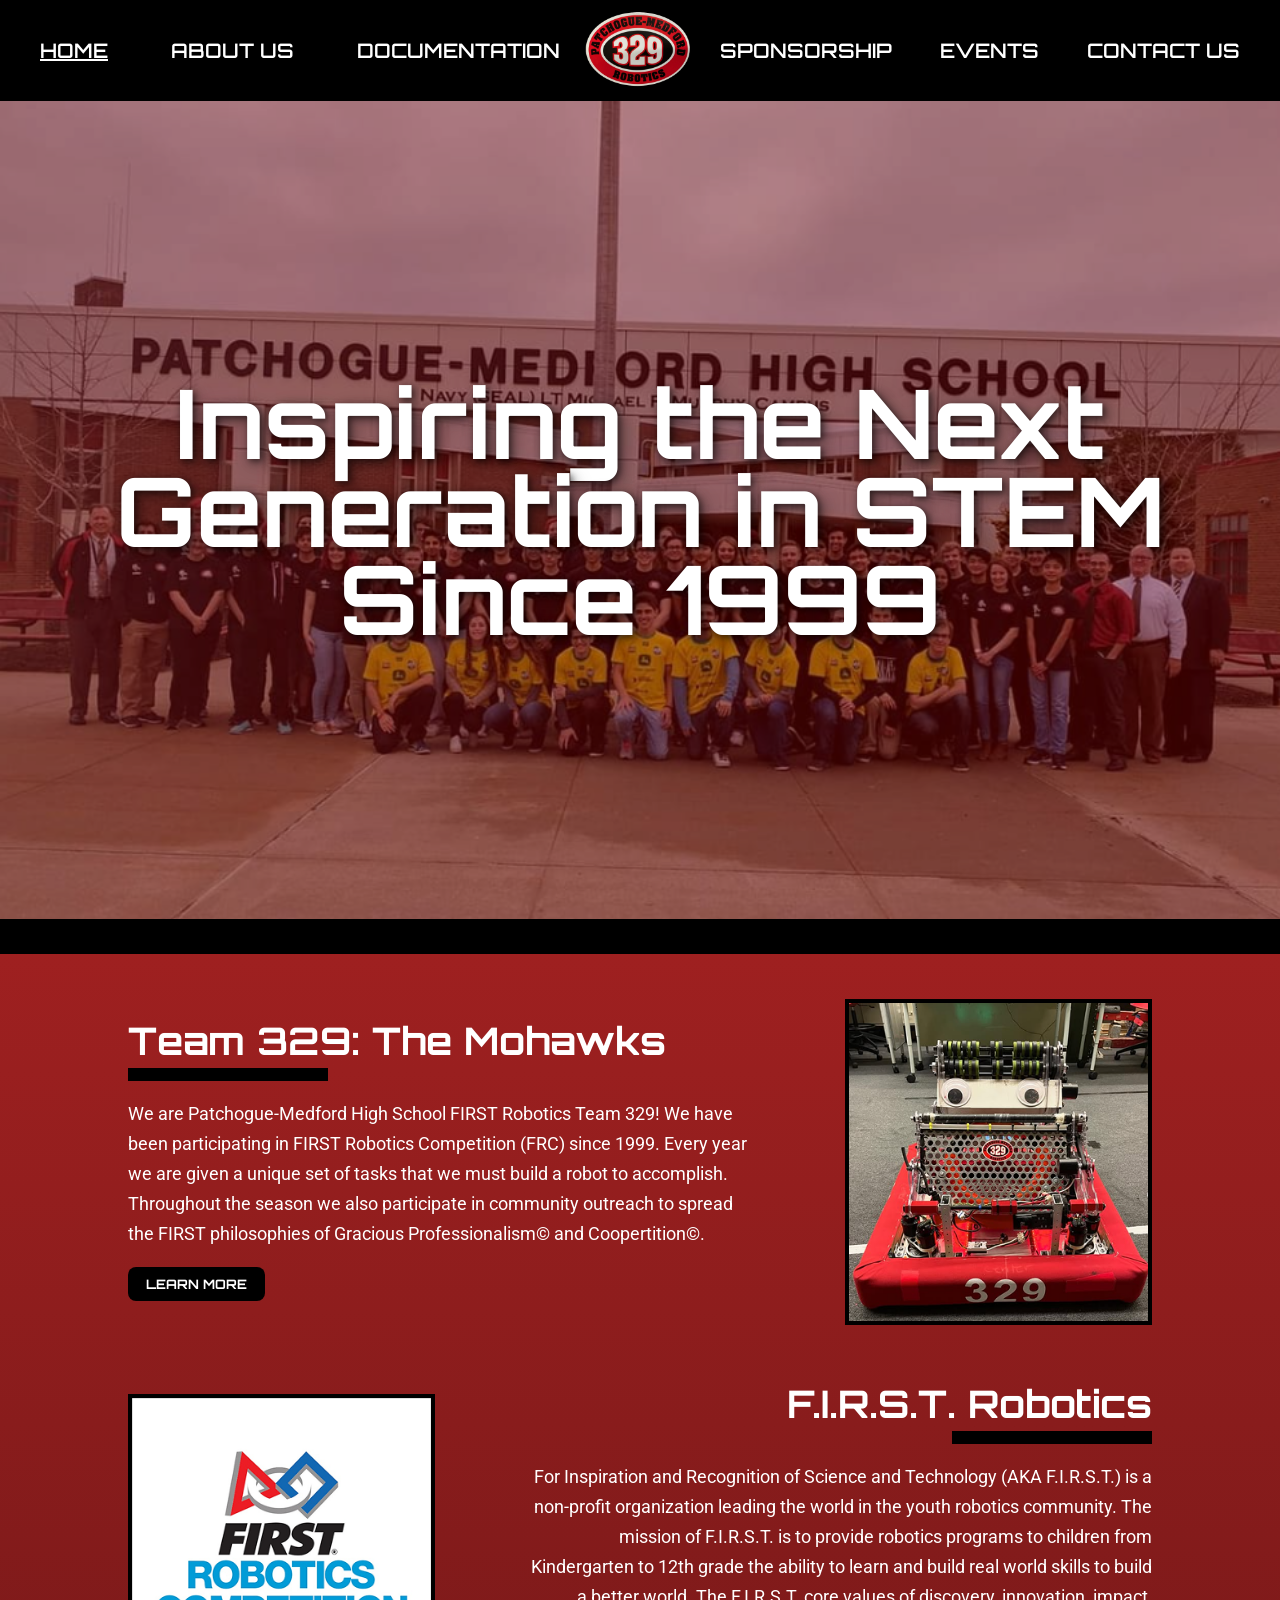
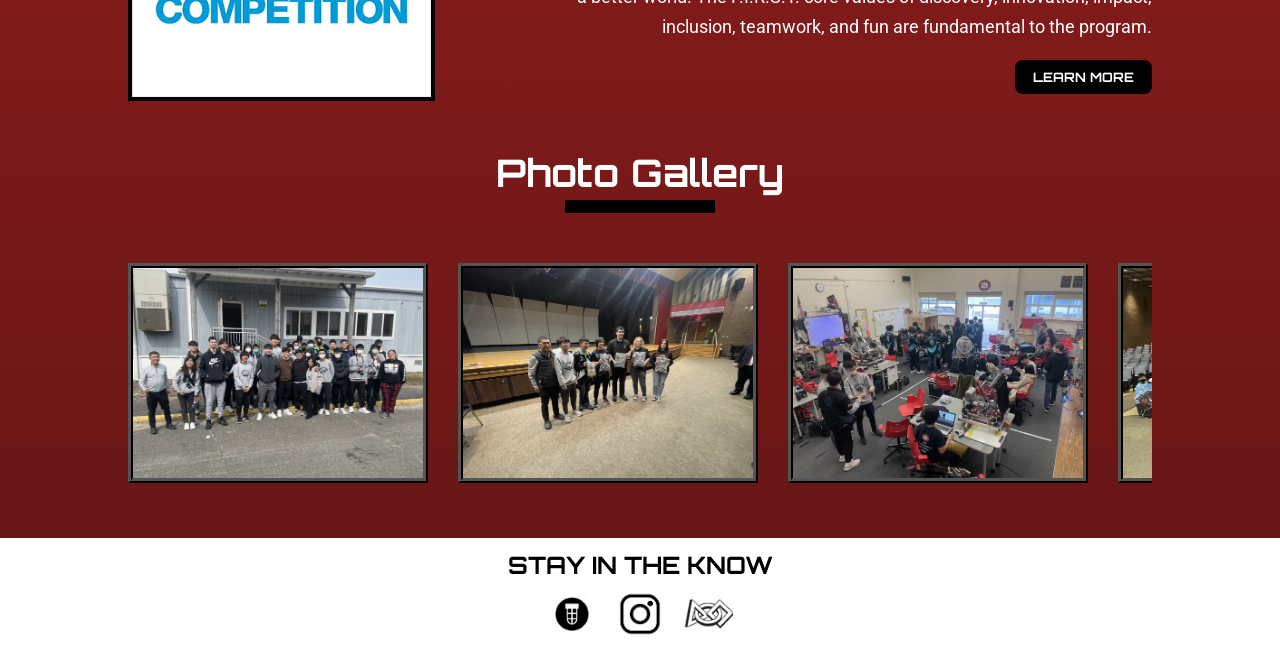
<file: index.html>
<!doctype html>
<html>
	<head>
		<meta charset="utf-8">
		<meta name="viewport" content="width=device-width, initial-scale=1.0">
		<title>Team 329: The Mohawks</title>
		<link rel="preconnect" href="https://fonts.googleapis.com">
		<link rel="preconnect" href="https://fonts.gstatic.com" crossorigin>
		<link href="https://fonts.googleapis.com/css2?family=Orbitron:wght@400..900&display=swap" rel="stylesheet">
		<link rel="preconnect" href="https://fonts.googleapis.com">
		<link rel="preconnect" href="https://fonts.gstatic.com" crossorigin>
		<link href="https://fonts.googleapis.com/css2?family=Roboto:ital,wght@0,100..900;1,100..900&display=swap" rel="stylesheet">
		<link href="styles.css" rel="stylesheet" type="text/css">
	</head>
	<body>
		<div class="page-container">
			<header>
				<nav class="primary-nav">
					<ul class = "left-nav">
						<li><a href="index.html" class="active">Home</a></li>
						<li><a href="about.html">About Us</a></li>
						<li><a href="docs.html">Documentation</a></li>
					</ul>
					<div class="nav-image"> <a href="index.html"><img src="images/Robotics Logo (1).png" width="128" height="96" alt="Team 329: The Mohawks Logo"/></a>
					</div>
						<ul class = "right-nav">
						<li><a href="sponsors.html">Sponsorship</a></li>
						<li><a href="events.html">Events</a></li>
						<li><a href="contact.html">Contact Us</a></li>
					</ul>
				</nav>
				<section class="header-photo">
					<img src="images/Home Page Header.png" alt="Team 329 posing for a photo in front of Patchogue-Medford High School"/>
					<div class="header-overlay"></div>
					<div class="header-text">
						<p>Inspiring the Next<br>Generation in STEM<br>Since 1999</p>
					</div>
				</section>
			</header>
			<main>
				<div class="container">
					<section class="mohawks">
						<div class="text">
							<h2>Team 329: The Mohawks</h2>
							<p>We are Patchogue-Medford High School FIRST Robotics Team 329! We have been participating in FIRST Robotics Competition (FRC) since 1999. Every year we are given a unique set of tasks that we must build a robot to accomplish. Throughout the season we also participate in community outreach to spread the FIRST philosophies of Gracious Professionalism© and Coopertition©.</p>
							<a href = "about.html" class = "button">Learn More</a>
						</div>
						<img src="images/Googly Eye Robot.png" width="370" height="370" alt="Team 329's Googly Eyed Robot"/>
					</section>
					<section class="first">
						<div class="text">
							<h2>F.I.R.S.T. Robotics</h2>
							<p>For Inspiration and Recognition of Science and Technology (AKA F.I.R.S.T.) is a non-profit organization leading the world in the youth robotics community. The mission of F.I.R.S.T. is to provide robotics programs to children from Kindergarten to 12th grade the ability to learn and build real world skills to build a better world. The F.I.R.S.T. core values of discovery, innovation, impact, inclusion, teamwork, and fun are fundamental to the program.</p>
							<a href="https://www.firstinspires.org/" target="_blank" rel="noopener noreferrer" class = "button">Learn More</a>
						</div>
						<img src="images/FRC Logo.png" width="370" height="370" alt="FIRST Robotics Competition Logo"/>
					</section>
					<h2 id = "photogal">Photo Gallery</h2>
					<section class="photo-gallery">
						<div class="carousel">
							<div class="carousel-track">
								<div class="slide"><img src="images/thumbnail_IMG_2231.jpg" alt="Team 329 students with team Formosan Sika"/></div>
								<div class="slide"><img src="images/thumbnail_IMG_2093.jpg" alt="Team 329 officers meet with visiting team officers and mentors"/></div>
								<div class="slide"><img src="images/thumbnail_IMG_2289.jpg" alt="Team 329 students working alongside visiting teams in the lab"/></div>
								<div class="slide"><img src="images/thumbnail_IMG_8526.jpg" alt="Team 329 students with team Formosan Sika and This is how we Play"/></div>
								<div class="slide"><img src="images/IMG_3233.jpg" alt="Meeting with the Team 329 President and Taiwan Team President"/></div>
								<div class="slide"><img src="images/IMG_3239.jpg" alt="Team 329 students posing with the visiting Taiwan team"/></div>
								<div class="slide"><img src="images/IMG_3281.jpg" alt="Students working in the lab"/></div>
								<div class="slide"><img src="images/IMG_3289.jpg" alt="Team 329 students with students from the visiting Taiwan team"/></div>
								<div class="slide"><img src="images/PXL_20230322_173735216.jpg" alt="Team 329 driver and assistant during a match"/></div>
								<div class="slide"><img src="images/PXL_20230322_183219751.jpg" alt="Team 329 human player during a match"/></div>
								<div class="slide"><img src="images/PXL_20241023_195126086_exported_67_1729713166150 (2).jpg" alt="Team 329 students working on the bot"/></div>
								<div class="slide"><img src="images/PXL_20230324_150335368.jpg" alt="Team 329 posing with their bot in the pit"/></div>
								<div class="slide"><img src="images/PXL_20230322_133946643.MP.jpg" alt="Team 329 waiting for their next match"/></div>
								<div class="slide"><img src="images/PXL_20230322_183147772.jpg" alt="Team 329 setting up their bot on the playing field"/></div>
								<div class="slide"><img src="images/Screenshot 2026-03-22 124622.png" alt="Team 329 Group Picture at SBPLI Regional"/></div>
								<div class="slide"><img src="images/Screenshot 2026-03-22 124645.png" alt="Team 329 with Team RoboGym"/></div>
								<div class="slide"><img src="images/Screenshot 2026-03-22 124754.png" alt="Team 329 placing second at the SBPLI 2 regional event with the Kingsmen"/></div>
								<div class="slide"><img src="images/thumbnail_IMG_2231.jpg" alt="Team 329 students with team Formosan Sika"/></div>
								<div class="slide"><img src="images/thumbnail_IMG_2093.jpg" alt="Team 329 officers meet with visiting team officers and mentors"/></div>
								<div class="slide"><img src="images/thumbnail_IMG_2289.jpg" alt="Team 329 students working alongside visiting teams in the lab"/></div>
								<div class="slide"><img src="images/thumbnail_IMG_8526.jpg" alt="Team 329 students with team Formosan Sika and This is how we Play"/></div>
								<div class="slide"><img src="images/IMG_3233.jpg" alt="Meeting with the Team 329 President and Taiwan Team President"/></div>
								<div class="slide"><img src="images/IMG_3239.jpg" alt="Team 329 students posing with the visiting Taiwan team"/></div>
								<div class="slide"><img src="images/IMG_3281.jpg" alt="Students working in the lab"/></div>
								<div class="slide"><img src="images/IMG_3289.jpg" alt="Team 329 students with students from the visiting Taiwan team"/></div>
								<div class="slide"><img src="images/PXL_20230322_173735216.jpg" alt="Team 329 driver and assistant during a match"/></div>
								<div class="slide"><img src="images/PXL_20230322_183219751.jpg" alt="Team 329 human player during a match"/></div>
								<div class="slide"><img src="images/PXL_20241023_195126086_exported_67_1729713166150 (2).jpg" alt="Team 329 students working on the bot"/></div>
								<div class="slide"><img src="images/PXL_20230324_150335368.jpg" alt="Team 329 posing with their bot in the pit"/></div>
								<div class="slide"><img src="images/PXL_20230322_133946643.MP.jpg" alt="Team 329 waiting for their next match"/></div>
								<div class="slide"><img src="images/PXL_20230322_183147772.jpg" alt="Team 329 setting up their bot on the playing field"/></div>
								<div class="slide"><img src="images/Screenshot 2026-03-22 124622.png" alt="Team 329 Group Picture at SBPLI Regional"/></div>
								<div class="slide"><img src="images/Screenshot 2026-03-22 124645.png" alt="Team 329 with Team RoboGym"/></div>
								<div class="slide"><img src="images/Screenshot 2026-03-22 124754.png" alt="Team 329 placing second at the SBPLI 2 regional event with the Kingsmen"/></div>
							</div>
						</div>
					</section>
				</div>
			</main>
			<footer>
				<h3>Stay in the Know</h3>
				<div class="socials">
					<a href="https://www.thebluealliance.com/team/329" target="_blank" rel="noopener noreferrer"><img src="images/Blue Alliance Logo.png" width="62" height="62" alt="Blue Alliance"/></a>
					<a href="https://www.instagram.com/frcteam329/" target="_blank" rel="noopener noreferrer"><img src="images/Instagram Logo.png" width="50" height="50" alt="Instagram"/></a>
					<a href="https://www.firstinspires.org/" target="_blank" rel="noopener noreferrer"><img src="images/FIRST Logo.png" width="60" height="60" alt="FIRST"/></a>
				</div>
			</footer>
		</div>
	</body>
</html>
</file>
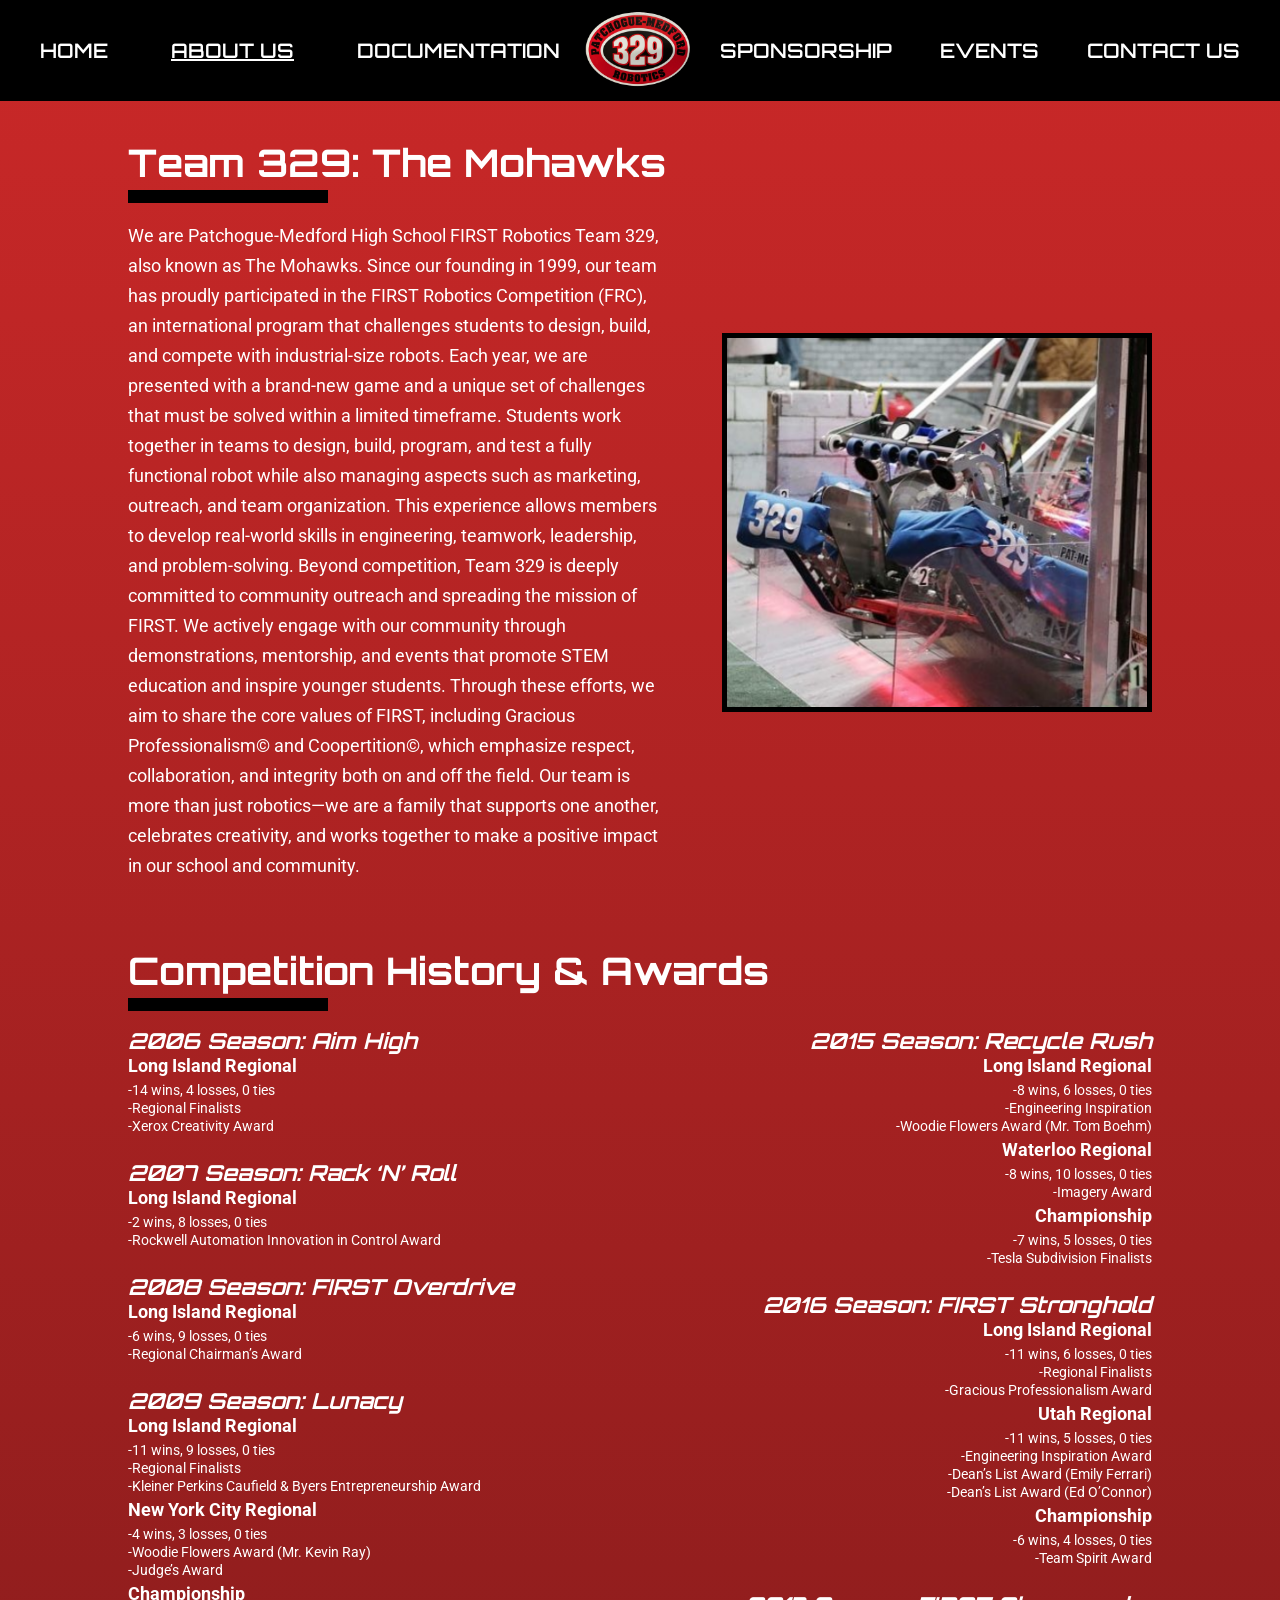
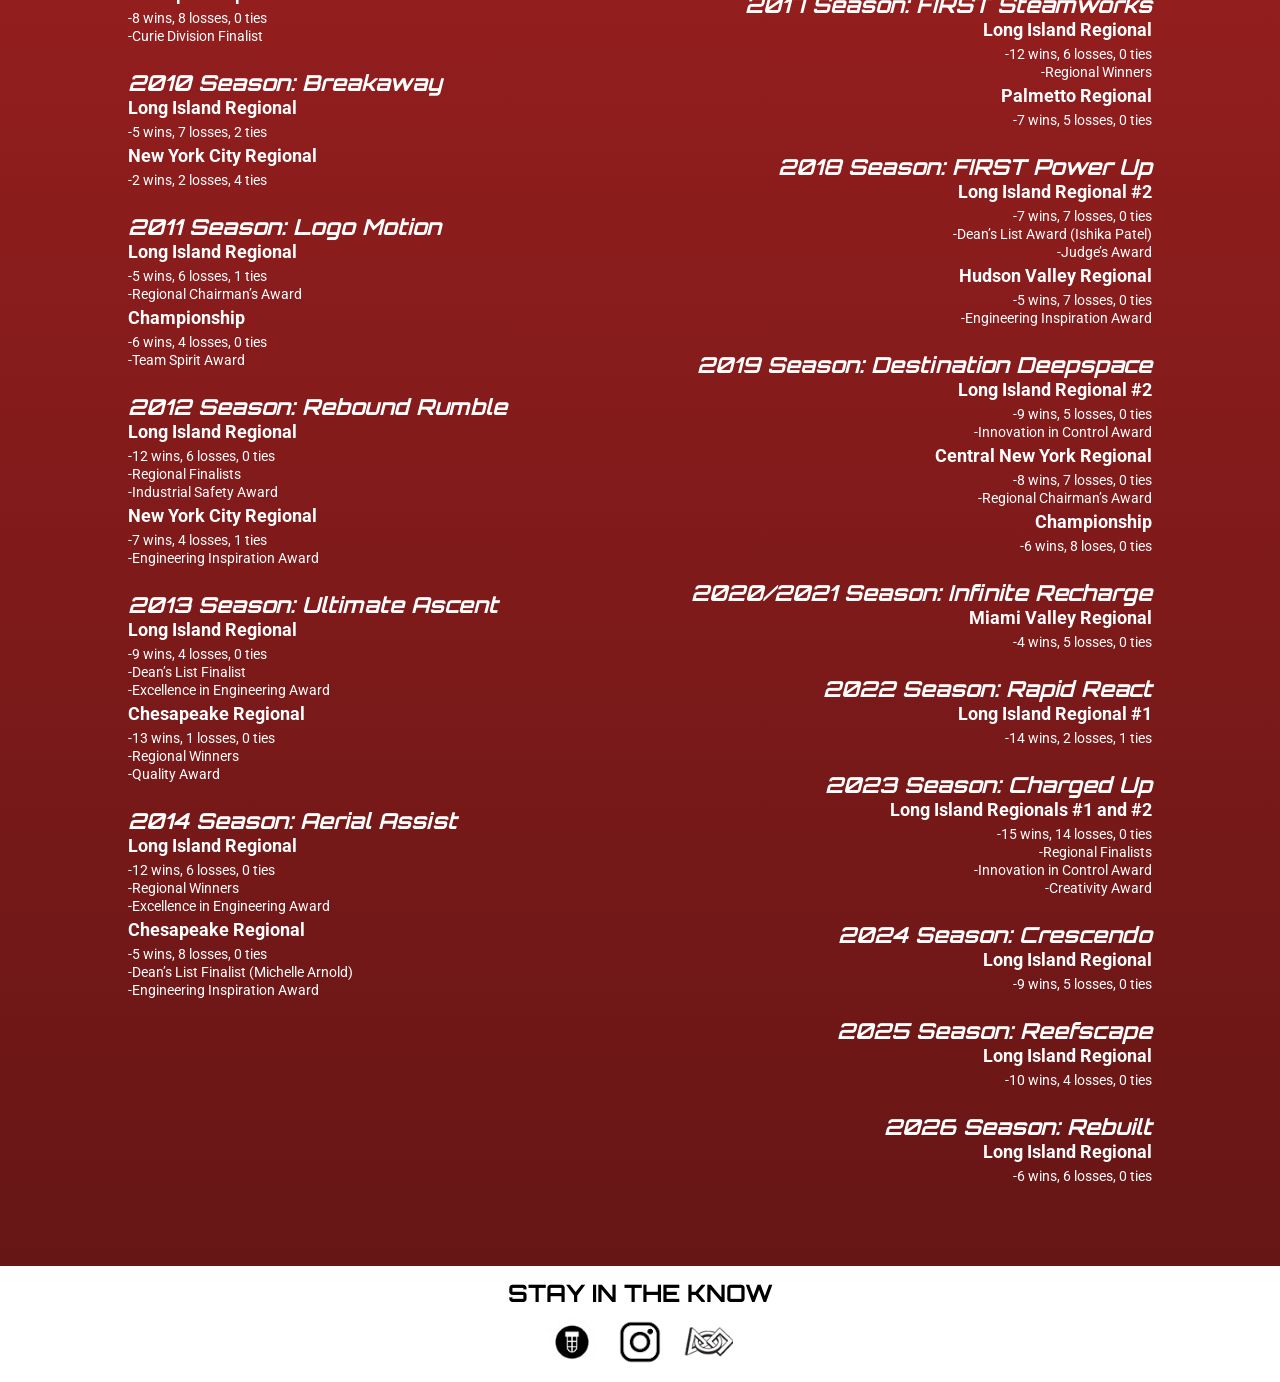
<file: about.html>
<!doctype html>
<html>
	<head>
		<meta charset="utf-8">
		<meta name="viewport" content="width=device-width, initial-scale=1.0">
		<title>About Team 329</title>
		<link rel="preconnect" href="https://fonts.googleapis.com">
		<link rel="preconnect" href="https://fonts.gstatic.com" crossorigin>
		<link href="https://fonts.googleapis.com/css2?family=Orbitron:wght@400..900&display=swap" rel="stylesheet">
		<link rel="preconnect" href="https://fonts.googleapis.com">
		<link rel="preconnect" href="https://fonts.gstatic.com" crossorigin>
		<link href="https://fonts.googleapis.com/css2?family=Roboto:ital,wght@0,100..900;1,100..900&display=swap" rel="stylesheet">
		<link href="styles.css" rel="stylesheet" type="text/css">
	</head>
	<body>
		<div class="page-container">
		<header>
			<nav class="primary-nav">
				<ul class = "left-nav">
					<li><a href="index.html">Home</a></li>
					<li><a href="about.html" class="active">About Us</a></li>
					<li><a href="docs.html">Documentation</a></li>
				</ul>
				<div class="nav-image"> <a href="index.html">	<img src="images/Robotics Logo (1).png" 			width="128" height="96" alt="Team 329: 		The Mohawks Logo"/></a>
				</div>
				<ul class = "right-nav">
					<li><a href="sponsors.html">Sponsorship</a></li>
					<li><a href="events.html">Events</a></li>
					<li><a href="contact.html">Contact Us</a></li>
				</ul>
			</nav>
		</header>
		<main>
			<div class="container">
				<section class="mohawks">
				<div class="text">
					<h2>Team 329: The Mohawks</h2>
					<p>We are Patchogue-Medford High School FIRST Robotics Team 329, also known as The Mohawks. Since our founding in 1999, our team has proudly participated in the FIRST Robotics Competition (FRC), an international program that challenges students to design, build, and compete with industrial-size robots. Each year, we are presented with a brand-new game and a unique set of challenges that must be solved within a limited timeframe. Students work together in teams to design, build, program, and test a fully functional robot while also managing aspects such as marketing, outreach, and team organization. This experience allows members to develop real-world skills in engineering, teamwork, leadership, and problem-solving. Beyond competition, Team 329 is deeply committed to community outreach and spreading the mission of FIRST. We actively engage with our community through demonstrations, mentorship, and events that promote STEM education and inspire younger students. Through these efforts, we aim to share the core values of FIRST, including Gracious Professionalism© and Coopertition©, which emphasize respect, collaboration, and integrity both on and off the field. Our team is more than just robotics—we are a family that supports one another, celebrates creativity, and works together to make a positive impact in our school and community.</p>
				</div>
				<img id = "crushedbot" src="images/Screenshot 2026-03-23 144749.png" alt="Team 329 robot in action during competition"/> 
				</section>
				<h2>Competition History &amp; Awards</h2>
				<section class="awards">
					<div class="columns">
						<div class="column left-column">
							<div class="season">
								<h3>2006 Season: Aim High</h3>
								<p class="event-name">Long Island Regional</p>
								<p>-14 wins, 4 losses, 0 ties<br>
								-Regional Finalists<br>
								-Xerox Creativity Award</p>
							</div>
							<div class="season">
								<h3>2007 Season: Rack ‘N’ Roll</h3>
								<p class="event-name">Long Island Regional</p>
								<p>-2 wins, 8 losses, 0 ties<br>
								-Rockwell Automation Innovation in Control Award</p>
							</div>
							<div class="season">
								<h3>2008 Season: FIRST Overdrive</h3>
								<p class="event-name">Long Island Regional</p>
								<p>-6 wins, 9 losses, 0 ties<br>
								-Regional Chairman’s Award</p>
							</div>
							<div class="season">
								<h3>2009 Season: Lunacy</h3>
								<p class="event-name">Long Island Regional</p>
								<p>-11 wins, 9 losses, 0 ties<br>
								-Regional Finalists<br>
								-Kleiner Perkins Caufield &amp; Byers Entrepreneurship Award</p>
								<p class="event-name">New York City Regional</p>
								<p>-4 wins, 3 losses, 0 ties<br>
								-Woodie Flowers Award (Mr. Kevin Ray)<br>
								-Judge’s Award</p>
								<p class="event-name">Championship</p>
								<p>-8 wins, 8 losses, 0 ties<br>
								-Curie Division Finalist</p>
							</div>
							<div class="season">
								<h3>2010 Season: Breakaway</h3>
								<p class="event-name">Long Island Regional</p>
								<p>-5 wins, 7 losses, 2 ties</p>
								<p class="event-name">New York City Regional</p>
								<p>-2 wins, 2 losses, 4 ties</p>
							</div>
							<div class="season">
								<h3>2011 Season: Logo Motion</h3>
								<p class="event-name">Long Island Regional</p>
								<p>-5 wins, 6 losses, 1 ties<br>
								-Regional Chairman’s Award</p>
								<p class="event-name">Championship</p>
								<p>-6 wins, 4 losses, 0 ties<br>
								-Team Spirit Award</p>
							</div>
							<div class="season">
								<h3>2012 Season: Rebound Rumble</h3>
								<p class="event-name">Long Island Regional</p>
								<p>-12 wins, 6 losses, 0 ties<br>
								-Regional Finalists<br>
								-Industrial Safety Award</p>
								<p class="event-name">New York City Regional</p>
								<p>-7 wins, 4 losses, 1 ties<br>
								-Engineering Inspiration Award</p>
							</div>
							<div class="season">
								<h3>2013 Season: Ultimate Ascent</h3>
								<p class="event-name">Long Island Regional</p>
								<p>-9 wins, 4 losses, 0 ties<br>
								-Dean’s List Finalist<br>
								-Excellence in Engineering Award</p>
								<p class="event-name">Chesapeake Regional</p>
								<p>-13 wins, 1 losses, 0 ties<br>
								-Regional Winners<br>
								-Quality Award</p>
							</div>
							<div class="season">
								<h3>2014 Season: Aerial Assist</h3>
								<p class="event-name">Long Island Regional</p>
								<p>-12 wins, 6 losses, 0 ties<br>
								-Regional Winners<br>
								-Excellence in Engineering Award</p>

								<p class="event-name">Chesapeake Regional</p>
								<p>-5 wins, 8 losses, 0 ties<br>
								-Dean’s List Finalist (Michelle Arnold)<br>
								-Engineering Inspiration Award</p>
							</div>
						</div>
						<div class="column right-column">
							<div class="season">
								<h3>2015 Season: Recycle Rush</h3>
								<p class="event-name">Long Island Regional</p>
								<p>-8 wins, 6 losses, 0 ties<br>
								-Engineering Inspiration<br>
								-Woodie Flowers Award (Mr. Tom Boehm)</p>
								<p class="event-name">Waterloo Regional</p>
								<p>-8 wins, 10 losses, 0 ties<br>
								-Imagery Award</p>
								<p class="event-name">Championship</p>
								<p>-7 wins, 5 losses, 0 ties<br>
								-Tesla Subdivision Finalists</p>
							</div>
							<div class="season">
								<h3>2016 Season: FIRST Stronghold</h3>
								<p class="event-name">Long Island Regional</p>
								<p>-11 wins, 6 losses, 0 ties<br>
								-Regional Finalists<br>
								-Gracious Professionalism Award</p>
								<p class="event-name">Utah Regional</p>
								<p>-11 wins, 5 losses, 0 ties<br>
								-Engineering Inspiration Award<br>
								-Dean’s List Award (Emily Ferrari)<br>
								-Dean’s List Award (Ed O’Connor)</p>
								<p class="event-name">Championship</p>
								<p>-6 wins, 4 losses, 0 ties<br>
								-Team Spirit Award</p>
							</div>
							<div class="season">
							<h3>2017 Season: FIRST Steamworks</h3>
								<p class="event-name">Long Island Regional</p>
								<p>-12 wins, 6 losses, 0 ties<br>
								-Regional Winners</p>
								<p class="event-name">Palmetto Regional</p>
								<p>-7 wins, 5 losses, 0 ties</p>
							</div>
							<div class="season">
								<h3>2018 Season: FIRST Power Up</h3>
								<p class="event-name">Long Island Regional #2</p>
								<p>-7 wins, 7 losses, 0 ties<br>
								-Dean’s List Award (Ishika Patel)<br>
								-Judge’s Award</p>
								<p class="event-name">Hudson Valley Regional</p>
								<p>-5 wins, 7 losses, 0 ties<br>
								-Engineering Inspiration Award</p>
							</div>
							<div class="season">
								<h3>2019 Season: Destination Deepspace</h3>
								<p class="event-name">Long Island Regional #2</p>
								<p>-9 wins, 5 losses, 0 ties<br>
								-Innovation in Control Award</p>
								<p class="event-name">Central New York Regional</p>
								<p>-8 wins, 7 losses, 0 ties<br>
								-Regional Chairman’s Award</p>
								<p class = "event-name">Championship</p>
								<p>-6 wins, 8 loses, 0 ties</p>
							</div>
							<div class="season">
								<h3>2020/2021 Season: Infinite Recharge</h3>
								<p class="event-name">Miami Valley Regional</p>
								<p>-4 wins, 5 losses, 0 ties</p>
							</div>
							<div class="season">
								<h3>2022 Season: Rapid React</h3>
								<p class="event-name">Long Island Regional #1</p>
								<p>-14 wins, 2 losses, 1 ties</p>
							</div>
							<div class="season">
								<h3>2023 Season: Charged Up</h3>
								<p class="event-name">Long Island Regionals #1 and #2</p>
								<p>-15 wins, 14 losses, 0 ties<br>
								-Regional Finalists<br>
								-Innovation in Control Award<br>
								-Creativity Award</p>
							</div>
							<div class="season">
								<h3>2024 Season: Crescendo</h3>
								<p class="event-name">Long Island Regional</p>
								<p>-9 wins, 5 losses, 0 ties</p>
							</div>
							<div class="season">
								<h3>2025 Season: Reefscape</h3>
								<p class="event-name">Long Island Regional</p>
								<p>-10 wins, 4 losses, 0 ties</p>
							</div>
							<div class="season">
								<h3>2026 Season: Rebuilt</h3>
								<p class="event-name">Long Island Regional</p>
								<p>-6 wins, 6 losses, 0 ties</p>
							</div>
						</div>								
					</div>
				</section>
			</div>
		</main>
		<footer>
			<h3>Stay in the Know</h3>
			<div class="socials">
				<a href="https://www.thebluealliance.com/team/329" target="_blank" rel="noopener noreferrer"><img src="images/Blue Alliance Logo.png" width="62" height="62" alt="Blue Alliance"/></a>
				<a href="https://www.instagram.com/frcteam329/" target="_blank" rel="noopener noreferrer"><img src="images/Instagram Logo.png" width="50" height="50" alt="Instagram"/></a>
				<a href="https://www.firstinspires.org/" target="_blank" rel="noopener noreferrer"><img src="images/FIRST Logo.png" width="60" height="60" alt="FIRST"/></a>
			</div>
		</footer>
		</div>
	</body>
</html>
</file>
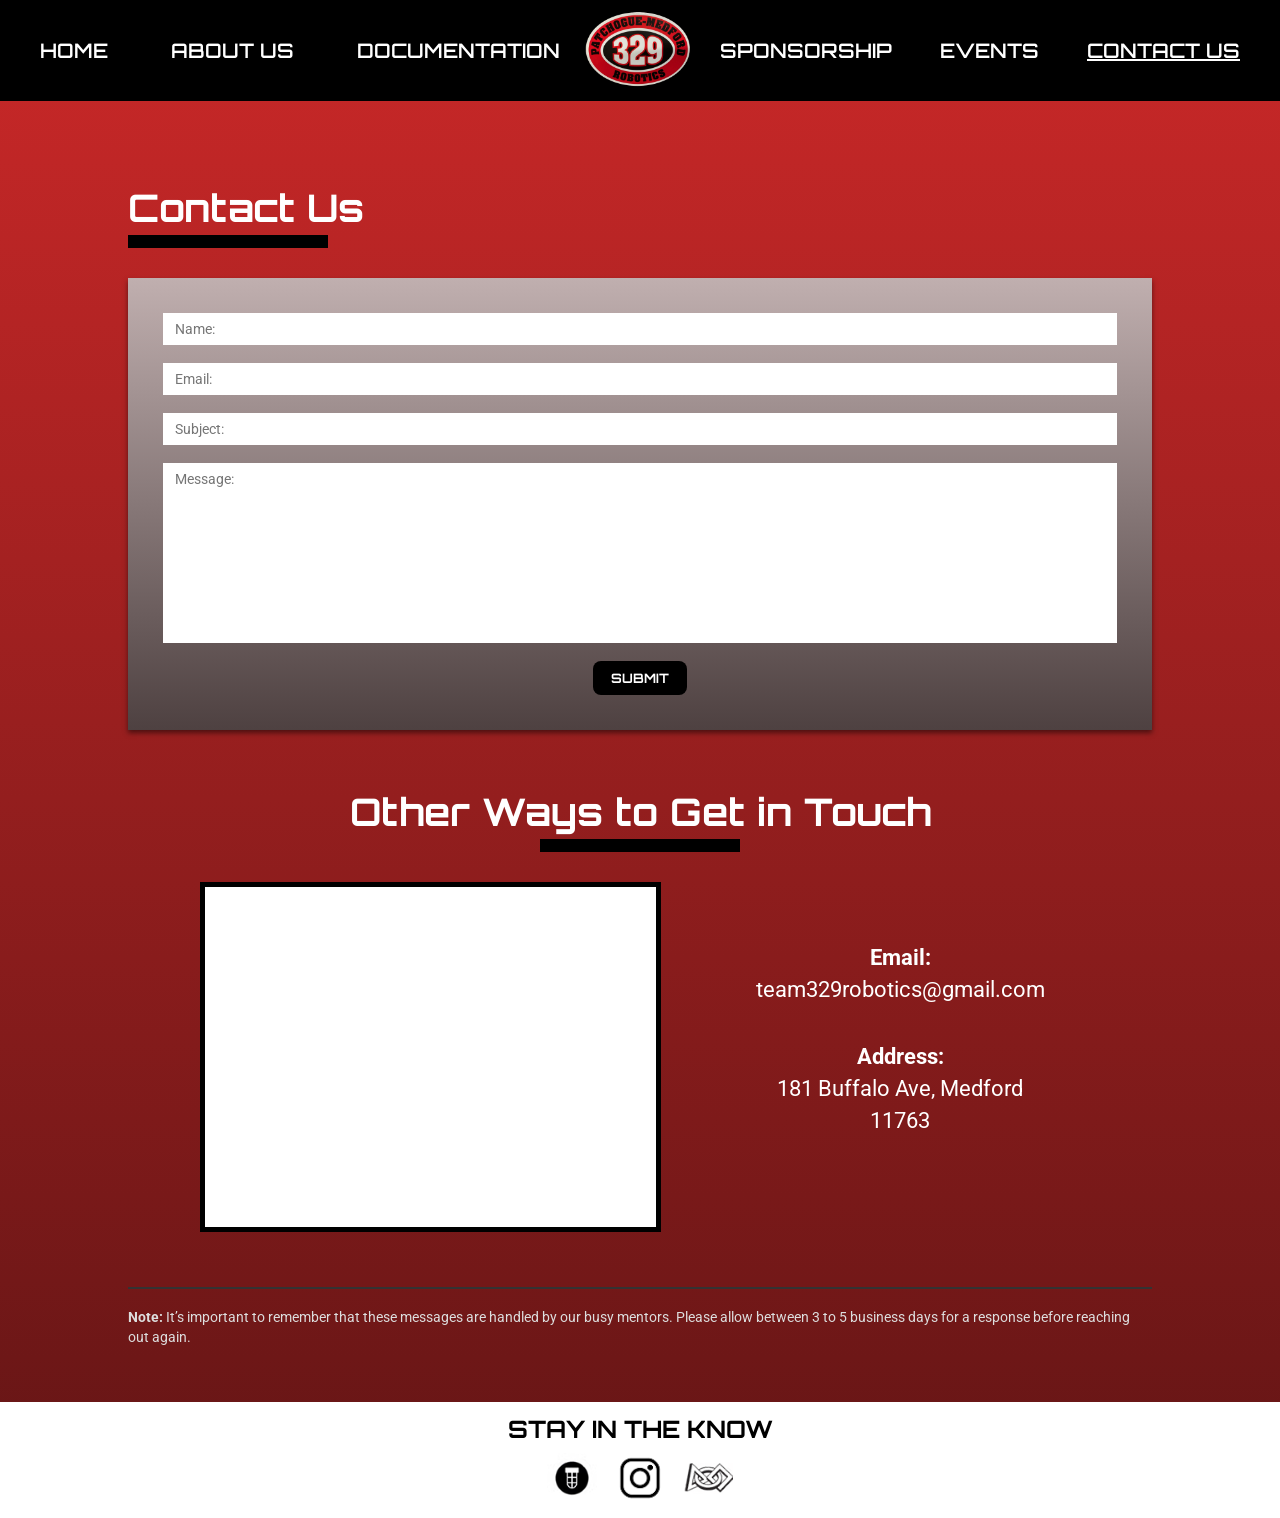
<file: contact.html>
<!doctype html>
<html>
	<head>
		<meta charset="utf-8">
		<meta name="viewport" content="width=device-width, initial-scale=1.0">
		<title>Contact Team 329</title>
		<link rel="preconnect" href="https://fonts.googleapis.com">
		<link rel="preconnect" href="https://fonts.gstatic.com" crossorigin>
		<link href="https://fonts.googleapis.com/css2?family=Orbitron:wght@400..900&display=swap" rel="stylesheet">
		<link rel="preconnect" href="https://fonts.googleapis.com">
		<link rel="preconnect" href="https://fonts.gstatic.com" crossorigin>
		<link href="https://fonts.googleapis.com/css2?family=Roboto:ital,wght@0,100..900;1,100..900&display=swap" rel="stylesheet">
		<link href="styles.css" rel="stylesheet" type="text/css">
	</head>
	<body>
		<div class="page-container">
			<header>
				<nav class="primary-nav">
				<ul class = "left-nav">
					<li><a href="index.html">Home</a></li>
					<li><a href="about.html">About Us</a></li>
					<li><a href="docs.html">Documentation</a></li>
				</ul>
				<div class="nav-image"> <a href="index.html"><img src="images/Robotics Logo (1).png" width="128" height="96" alt="Team 329: The Mohawks Logo"/></a>
				</div>
				<ul class = "right-nav">
					<li><a href="sponsors.html">Sponsorship</a></li>
					<li><a href="events.html">Events</a></li>
					<li><a href="contact.html" class="active">Contact Us</a></li>
				</ul>
				</nav>
			</header>
			<main>
				<div class="container">
				<section class="contact-page">
					<h2>Contact Us</h2>
						<form class="contact-form" action="https://formspree.io/f/xqeyvqpd" method="POST">
						<input type="text" name="name" placeholder="Name:" required>
						<input type="email" name="email" placeholder="Email:" required>
						<input type="text" name="subject" placeholder="Subject:" required>
						<textarea name="message" placeholder="Message:" required></textarea>
						<button type="submit" class="button">Submit</button>
					</form>
					<h2 class="other-heading">Other Ways to Get in Touch</h2>
					<section class="contact-details">
						<div class="map-placeholder">
							<iframe src="https://www.google.com/maps/embed?pb=!1m18!1m12!1m3!1d6039.705526895842!2d-72.99187472372483!3d40.809229171379165!2m3!1f0!2f0!3f0!3m2!1i1024!2i768!4f13.1!3m3!1m2!1s0x89e845f93d141d05%3A0xa83dab91e7e7b869!2sPatchogue-Medford%20High%20School!5e0!3m2!1sen!2sus!4v1777206726340!5m2!1sen!2sus" 
							width="100%" 
							height="100%" 
							style="border:0;" 
							allowfullscreen="" 
							loading="lazy"
							referrerpolicy="no-referrer-when-downgrade">
							</iframe>
						</div>
						<div class="contact-info">
							<p><strong>Email:</strong><br>team329robotics@gmail.com</p>
							<p><strong>Address:</strong><br>181 Buffalo Ave, Medford<br>11763</p>
						</div>
					</section>
					<p class="contact-note">
						<strong>Note:</strong> It’s important to remember that these messages are handled by our busy mentors. Please allow between 3 to 5 business days for a response before reaching out again.
					</p>
				</section>
				</div>
			</main>
			<footer>
				<h3>Stay in the Know</h3>
				<div class="socials">
					<a href="https://www.thebluealliance.com/team/329" target="_blank" rel="noopener noreferrer"><img src="images/Blue Alliance Logo.png" width="62" height="62" alt="Blue Alliance"/></a>
					<a href="https://www.instagram.com/frcteam329/" target="_blank" rel="noopener noreferrer"><img src="images/Instagram Logo.png" width="50" height="50" alt="Instagram"/></a>
					<a href="https://www.firstinspires.org/" target="_blank" rel="noopener noreferrer"><img src="images/FIRST Logo.png" width="60" height="60" alt="FIRST"/></a>
				</div>
			</footer>
		</div>
	</body>
</html>
</file>
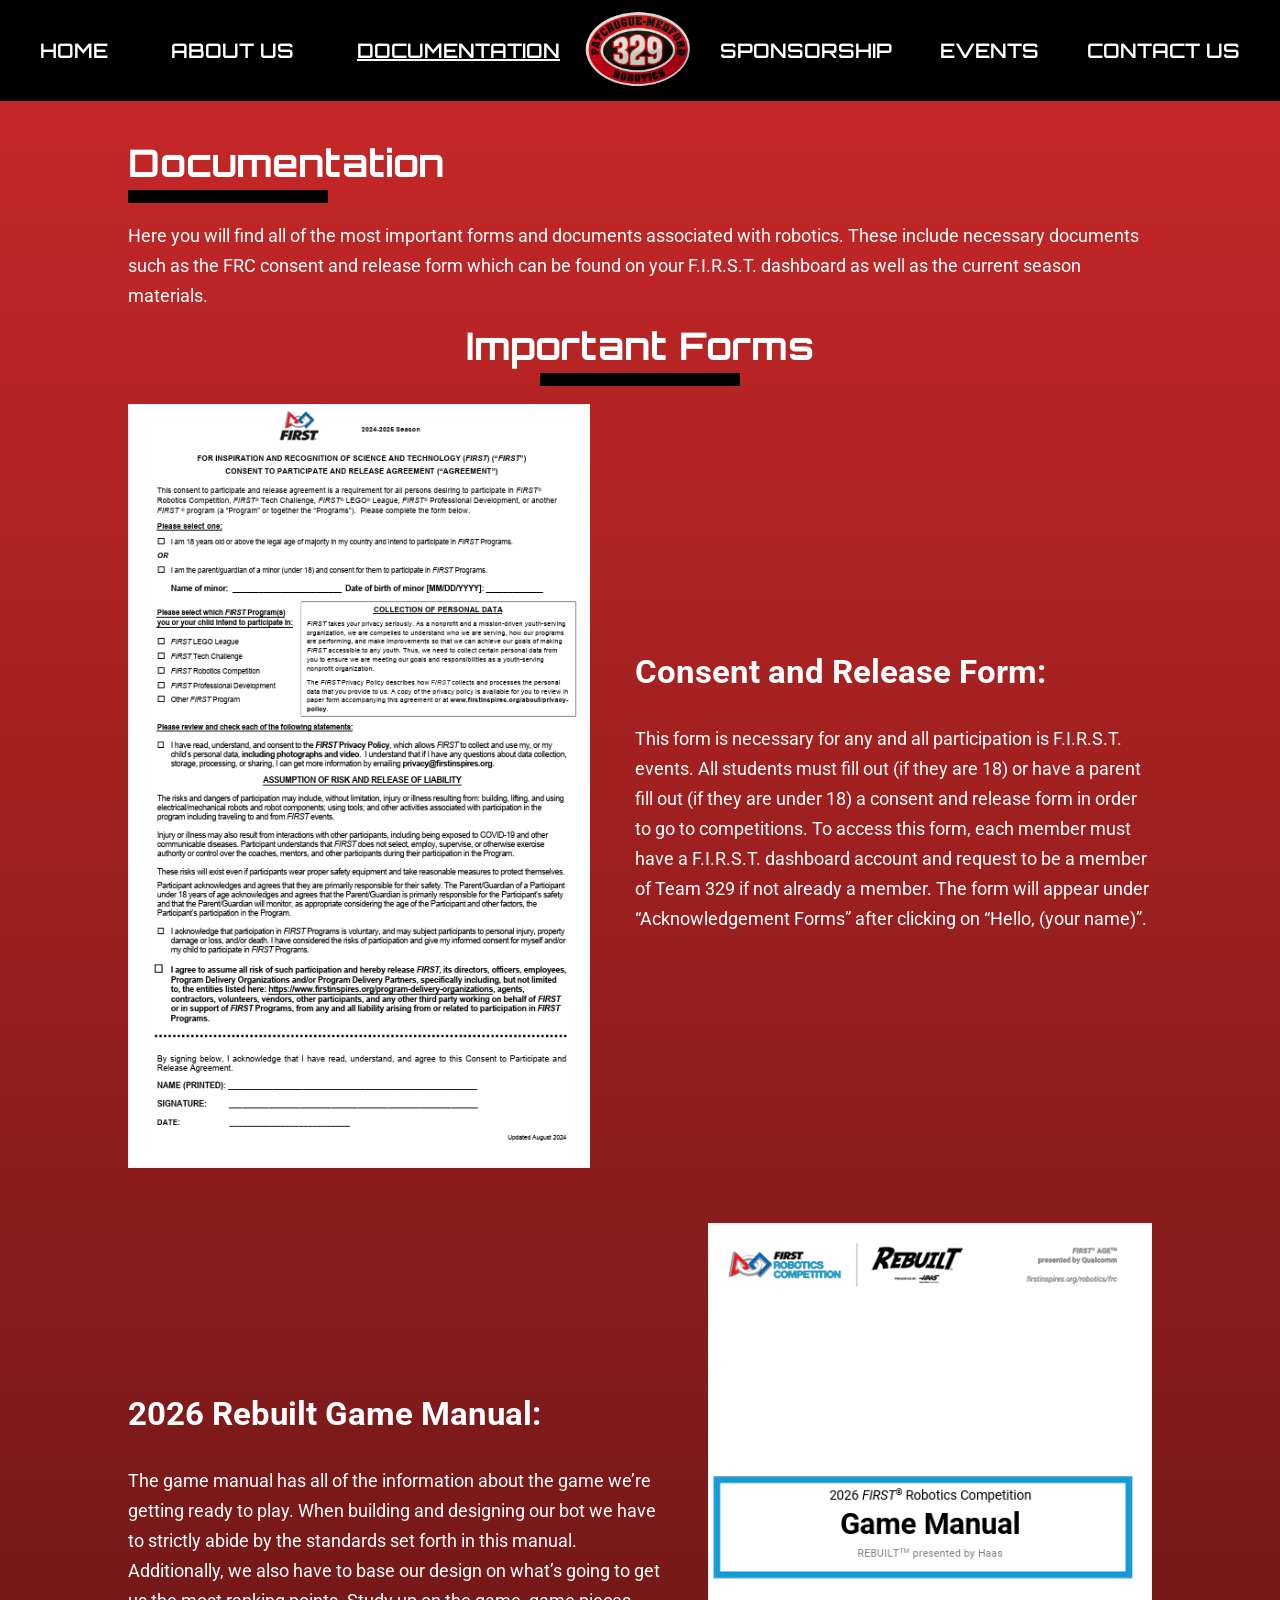
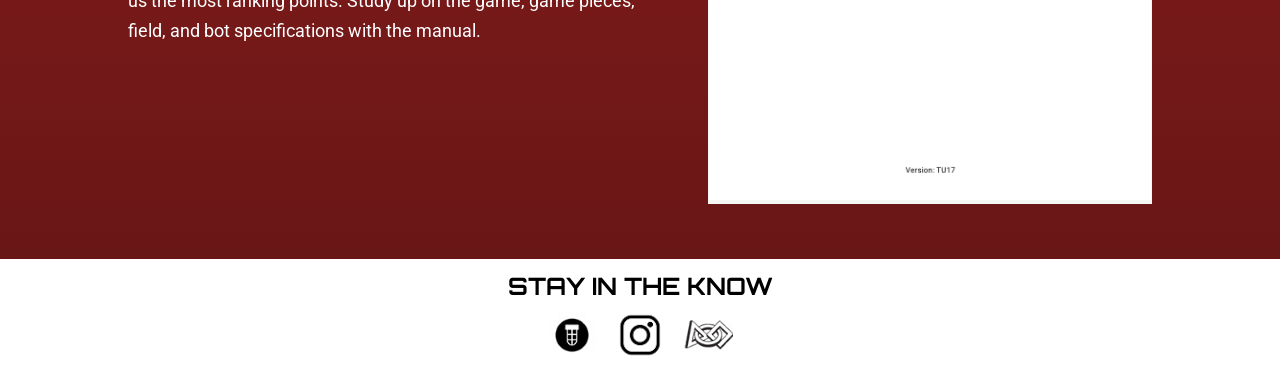
<file: docs.html>
<!doctype html>
<html>
	<head>
		<meta charset="utf-8">
		<meta name="viewport" content="width=device-width, initial-scale=1.0">
		<title>FRC Documentation</title>
		<link rel="preconnect" href="https://fonts.googleapis.com">
		<link rel="preconnect" href="https://fonts.gstatic.com" crossorigin>
		<link href="https://fonts.googleapis.com/css2?family=Orbitron:wght@400..900&display=swap" rel="stylesheet">
		<link rel="preconnect" href="https://fonts.googleapis.com">
		<link rel="preconnect" href="https://fonts.gstatic.com" crossorigin>
		<link href="https://fonts.googleapis.com/css2?family=Roboto:ital,wght@0,100..900;1,100..900&display=swap" rel="stylesheet">
		<link href="styles.css" rel="stylesheet" type="text/css">
	</head>
	<body>
		<div class="page-container">
			<header>
				<nav class="primary-nav">
					<ul class = "left-nav">
						<li><a href="index.html">Home</a></li>
						<li><a href="about.html">About Us</a></li>
						<li><a href="docs.html" class="active">Documentation</a></li>
					</ul>
					<div class="nav-image"><a href="index.html"><img src="images/Robotics Logo (1).png" width="128" height="96" alt="Team 329: The Mohawks Logo"/></a>
					</div>
					<ul class = "right-nav">
						<li><a href="sponsors.html">Sponsorship</a></li>
						<li><a href="events.html">Events</a></li>
						<li><a href="contact.html">Contact Us</a></li>
					</ul>
				</nav>
			</header>
			<main>
				<div class="container">
					<section class="docs-page">
						<h2>Documentation</h2>
						<p class="docs-intro">
							Here you will find all of the most important forms and documents associated with robotics. These include necessary documents such as the FRC consent and release form which can be found on your F.I.R.S.T. dashboard as well as the current season materials.
						</p>
						<h2 id="important">Important Forms</h2>
						<section class="doc">
							<a href="https://www.firstinspires.org/programs/youth-registration" target="_blank" rel="noopener noreferrer">
							<img src="images/Screenshot 2026-03-23 195706.png" alt="Consent and Release Form">
							</a>
							<div class="doc-text">
								<h3>Consent and Release Form:</h3>
								<p>
								  This form is necessary for any and all participation is F.I.R.S.T. events. All students must fill out (if they are 18) or have a parent fill out (if they are under 18) a consent and release form in order to go to competitions. To access this form, each member must have a F.I.R.S.T. dashboard account and request to be a member of Team 329 if not already a member. The form will appear under “Acknowledgement Forms” after clicking on “Hello, (your name)”.
								</p>
							</div>
						</section>
						<section class="doc reverse">
							<a href="https://www.firstinspires.org/resource-library/frc/competition-manual-qa-system" target="_blank" rel="noopener noreferrer">
							<img src="images/Screenshot 2026-03-23 201148.png" alt="Game Manual">
							</a>
							<div class="doc-text">
								<h3>2026 Rebuilt Game Manual:</h3>
								<p>
									The game manual has all of the information about the game we’re getting ready to play. When building and designing our bot we have to strictly abide by the standards set forth in this manual. Additionally, we also have to base our design on what’s going to get us the most ranking points. Study up on the game, game pieces, field, and bot specifications with the manual.
								</p>
							</div>
						</section>

					</section>
				</div>
			</main>
			<footer>
				<h3>Stay in the Know</h3>
				<div class="socials">
					<a href="https://www.thebluealliance.com/team/329" target="_blank" rel="noopener noreferrer"><img src="images/Blue Alliance Logo.png" width="62" height="62" alt="Blue Alliance"/></a>
					<a href="https://www.instagram.com/frcteam329/" target="_blank" rel="noopener noreferrer"><img src="images/Instagram Logo.png" width="50" height="50" alt="Instagram"/></a>
					<a href="https://www.firstinspires.org/" target="_blank" rel="noopener noreferrer"><img src="images/FIRST Logo.png" width="60" height="60" alt="FIRST"/></a>
				</div>
			</footer>
		</div>
	</body>
</html>
</file>
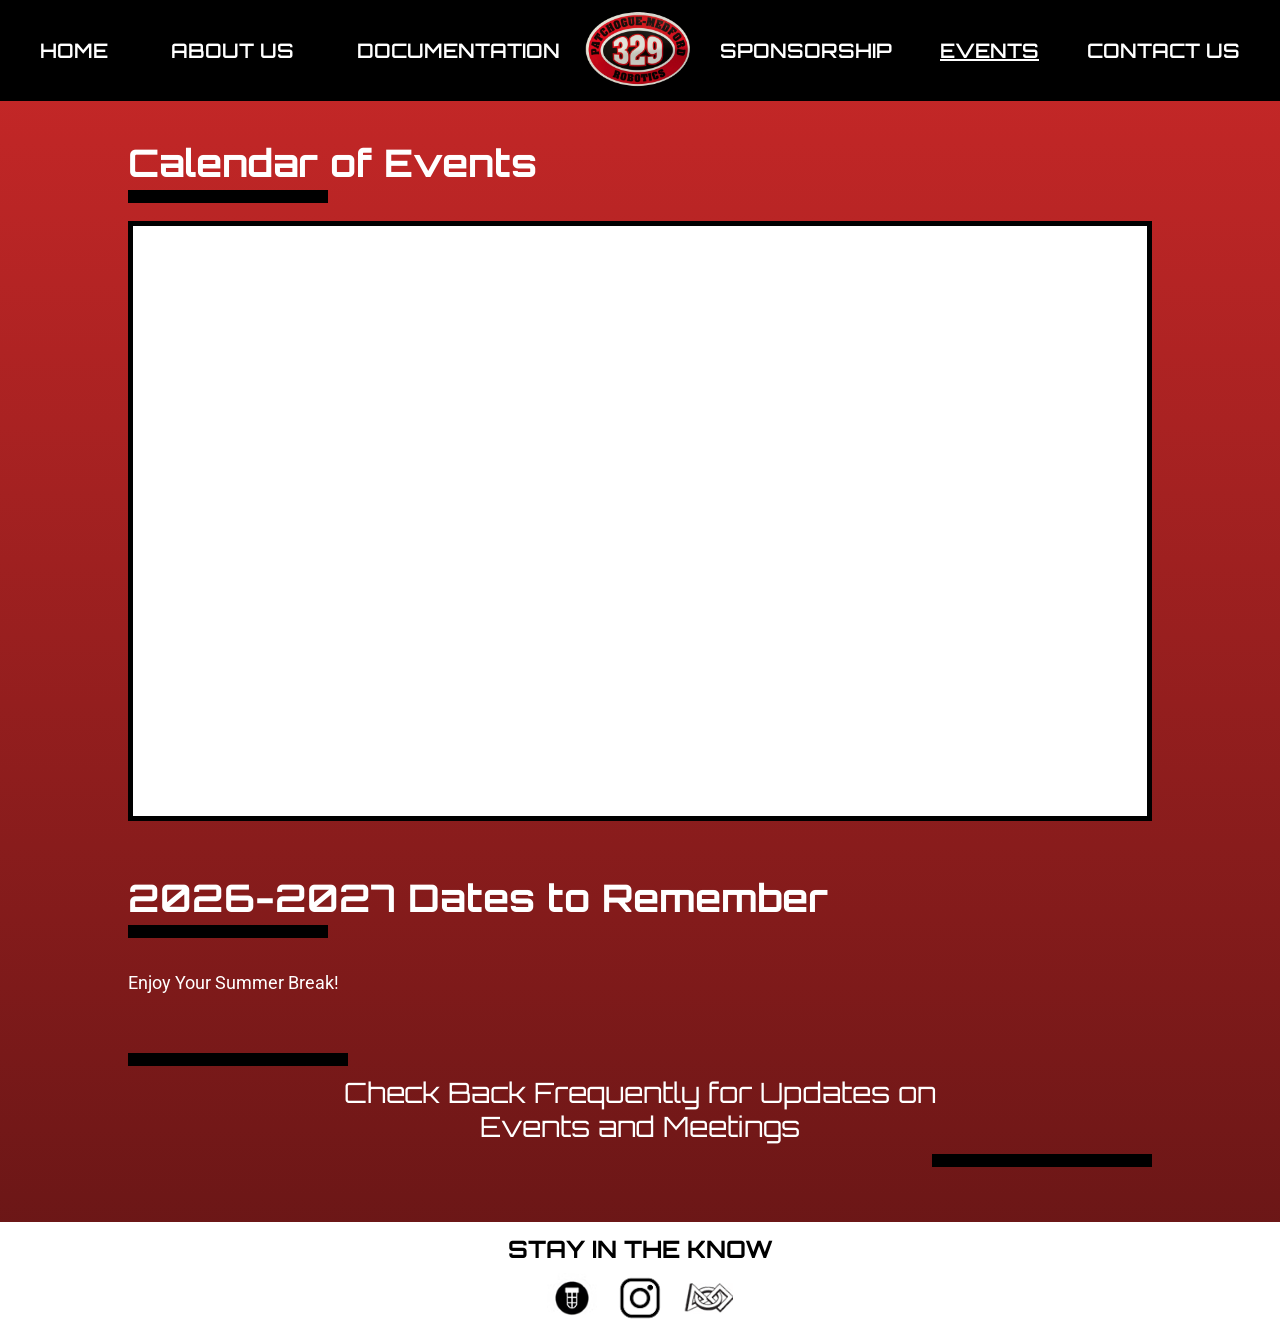
<file: events.html>
<!doctype html>
<html>
	<head>
		<meta charset="utf-8">
		<meta name="viewport" content="width=device-width, initial-scale=1.0">
		<title>Team 329 Events</title>
		<link rel="preconnect" href="https://fonts.googleapis.com">
		<link rel="preconnect" href="https://fonts.gstatic.com" crossorigin>
		<link href="https://fonts.googleapis.com/css2?family=Orbitron:wght@400..900&display=swap" rel="stylesheet">
		<link rel="preconnect" href="https://fonts.googleapis.com">
		<link rel="preconnect" href="https://fonts.gstatic.com" crossorigin>
		<link href="https://fonts.googleapis.com/css2?family=Roboto:ital,wght@0,100..900;1,100..900&display=swap" rel="stylesheet">
		<link href="styles.css" rel="stylesheet" type="text/css">
	</head>
	<body>
		<div class="page-container">
			<header>
			<nav class="primary-nav">
				<ul class = "left-nav">
					<li><a href="index.html">Home</a></li>
					<li><a href="about.html">About Us</a></li>
					<li><a href="docs.html">Documentation</a></li>
				</ul>
				<div class="nav-image"> <a href="index.html"><img src="images/Robotics Logo (1).png" width="128" height="96" alt="Team 329: The Mohawks Logo"/></a>
				</div>
				<ul class = "right-nav">
					<li><a href="sponsors.html">Sponsorship</a></li>
					<li><a href="events.html" class="active">Events</a></li>
					<li><a href="contact.html">Contact Us</a></li>
				</ul>
				</nav>
			</header>
			<main>
				<div class="container">
					<section class="events-page">
						<h2>Calendar of Events</h2>
						<div class="calendar-box">
							<iframe src="https://calendar.google.com/calendar/embed?src=team329robotics%40gmail.com&ctz=America%2FNew_York" style="border: 0" width="800" height="600" frameborder="0" scrolling="no"></iframe>
						</div>
						<section class="dates-section">
							<h2>2026-2027 Dates to Remember</h2>

							<p>Enjoy Your Summer Break!</p>
						</section>
						<div class="event-reminder">
							<div class="reminder-bar left-bar"></div>
							<p>Check Back Frequently for Updates on<br>Events and Meetings</p>
							<div class="reminder-bar right-bar"></div>
						</div>
					</section>
				</div>
			</main>
			<footer>
			<h3>Stay in the Know</h3>
			<div class="socials">
			<a href="https://www.thebluealliance.com/team/329" target="_blank" rel="noopener noreferrer"><img src="images/Blue Alliance Logo.png" width="62" height="62" alt="Blue Alliance"/></a>
			<a href="https://www.instagram.com/frcteam329/" target="_blank" rel="noopener noreferrer"><img src="images/Instagram Logo.png" width="50" height="50" alt="Instagram"/></a>
			<a href="https://www.firstinspires.org/" target="_blank" rel="noopener noreferrer"><img src="images/FIRST Logo.png" width="60" height="60" alt="FIRST"/></a>
			</div>
			</footer>
		</div>
	</body>
</html>
</file>
<file: styles.css>
@charset "utf-8";
/* CSS Document */

* {
    box-sizing: border-box;
}

html,
body {
    overflow-x: hidden;
}

body {
    padding: 0;
    margin: 0;
    color: #FFFFFF;
    font-family: 'Roboto', Gotham, "Helvetica Neue", Helvetica, Arial, sans-serif;
}
.page-container {
    background-image: -webkit-linear-gradient(270deg,rgba(202,40,40,1.00) 0%,rgba(99,21,21,1.00) 100%);
    background-image: -moz-linear-gradient(270deg,rgba(202,40,40,1.00) 0%,rgba(99,21,21,1.00) 100%);
    background-image: -o-linear-gradient(270deg,rgba(202,40,40,1.00) 0%,rgba(99,21,21,1.00) 100%);
    background-image: linear-gradient(180deg,rgba(202,40,40,1.00) 0%,rgba(99,21,21,1.00) 100.00%);
}

.container {
    width: 100%;
    max-width: 1400px;
    margin: 45px auto 0 auto;
    padding: 0 10%;
}

.primary-nav {
    display: flex;
    align-items: center;
    background-color: #000000;
    padding: 0 40px;
}

.left-nav,
.right-nav {
    list-style-type: none;
    margin: 0;
    padding: 0;
    display: flex;
	flex: 1;
	justify-content: space-between;
}

.nav-image {
    flex: 0 0 160px;
    text-align: center;
    padding: 0 15px;
    margin: 0 auto;
}

.primary-nav a {
    color: #ffffff;
    text-decoration: none;
    font-family: 'Orbitron', Gotham, "Helvetica Neue", Helvetica, Arial, sans-serif;
    font-size: 20px;
    font-weight: 600;
    text-transform: uppercase;
}

.primary-nav a:hover {
    color: #CA2828;
	transition: all .2s ease;
}

.header-photo {
    position: relative;
    margin: 0;
    width: 100%;
    aspect-ratio: 3 / 2;
    border-bottom: 35px solid #000000;
}

.header-photo img {
    display: block;
    width: 100%;
    height: 100%;
    object-fit: cover;
}

.header-overlay {
    position: absolute;
    top: 0;
    left: 0;
    width: 100%;
    height: 100%;
    background-color: #78000073;
}

.header-text {
    position: absolute;
    top: 50%;
    left: 50%;
    transform: translate(-50%, -50%);
    width: 100%;
    text-align: center;
    font-family: 'Orbitron', Gotham, "Helvetica Neue", Helvetica, Arial, sans-serif;
    font-size: 96px;
    line-height: 88px;
    font-weight: bold;
    color: #ffffff;
    text-shadow:
        2px 2px 6px #00000080,
        4px 4px 12px #00000050,
        6px 6px 20px #00000030;
}

.container section {
    margin-bottom: 55px;
	padding: 0;
}

.mohawks,
.first,
.doc,
.sponsor-top,
.cost-breakdown {
    display: flex;
    justify-content: space-between;
    align-items: center;
}

.container .text {
    width: 62%;
}

.mohawks img,
.first img {
    display: block;
    width: 30%;
    height: auto;
}

.container h2 {
    margin: 0 0 18px 0;
    font-family: 'Orbitron', Gotham, "Helvetica Neue", Helvetica, Arial, sans-serif;
    font-size: 38px;
    line-height: 34px;
    font-weight: 700;
    color: #ffffff;
}

.container h2::after {
    content: "";
    display: block;
    width: 200px;
    height: 13px;
    background-color: #000000;
    margin-top: 10px;
}

.container p {
    margin: 0 0 18px 0;
    font-size: 18px;
    line-height: 30px;
    color: #ffffff;
}

.button {
    display: inline-block;
    padding: 9px 18px;
    background-color: #000000;
    color: #ffffff;
    text-decoration: none;
    font-family: 'Orbitron', Gotham, "Helvetica Neue", Helvetica, Arial, sans-serif;
    font-size: 13px;
    line-height: 16px;
    font-weight: 700;
    text-transform: uppercase;
    border-radius: 8px;
}

.button:hover {
    background-color: #323232;
}

.first {
    flex-direction: row-reverse;
}

.first img {
    margin-top: 14px;
}

.first .text {
    text-align: right;
}

.first h2::after {
    margin-left: auto;
}

footer {
    width: 100%;
    text-align: center;
    padding: 15px 0 15px 0;
    background-color: #FFFFFF;
}

footer h3 {
    margin: 0 0 12px 0;
    font-family: 'Orbitron', Gotham, "Helvetica Neue", Helvetica, Arial, sans-serif;
    font-size: 24px;
    line-height: 24px;
    font-weight: 700;
    color: #000000;
    text-transform: uppercase;
}

footer img {
	padding: 0 12px;
}

.socials {
    display: flex;
    justify-content: center;
    align-items: center;
    gap: 18px;
}

.socials img {
    display: block;
	height: 50px;
	width: 50px;
	object-fit: contain;
	padding: 0;
}

.photo-gallery {
    margin-bottom: 55px;
}

#photogal {
    text-align: center;
    margin: 0 0 25px 0;
	padding-bottom: 25px;
}

#photogal::after {
    margin: 10px auto 0 auto;
	width: 150px;
}

.carousel {
    width: 100%;
    overflow-x: hidden;
    overflow-y: visible;
    position: relative;
    padding: 70px 0;
    margin: -70px 0;
}

.carousel-track {
    display: flex;
    width: max-content;
    animation: scroll 100s linear infinite;
    gap: 30px;
}

.slide {
    flex: 0 0 300px;
    height: 220px;
    overflow: visible;
    position: relative;
    z-index: 1;
}

.slide img {
    display: block;
    width: 300px;
    height: 220px;
	border: 5px ridge #000000;
    object-fit: cover;
    transition: transform 0.3s ease;
}

.slide:hover {
    z-index: 10;
}

.slide:hover img {
    transform: scale(1.5);
	border: 5px ridge #000000;
}

.carousel:hover .carousel-track {
    animation-play-state: paused;
}

@keyframes scroll {
    0% {
        transform: translateX(0);
    }
    100% {
        transform: translateX(-50%);
    }
}

#crushedbot {
    border: 5px solid #000000;
	margin-left: 55px;
	width: 42%;
	height: auto;
}

.container .contact-page {
    padding: 45px 0 0 0;
}

.contact-page h2 {
    margin-bottom: 30px;
}

.contact-form {
    padding: 35px;
    margin-bottom: 65px;
    box-shadow: 0 3px 5px #00000080;
    display: flex;
    flex-direction: column;
	background-image: -webkit-linear-gradient(270deg,rgba(192,175,175,1.00) 0%,rgba(78,65,65,1.00) 100%);
    background-image: -moz-linear-gradient(270deg,rgba(192,175,175,1.00) 0%,rgba(78,65,65,1.00) 100%);
    background-image: -o-linear-gradient(270deg,rgba(192,175,175,1.00) 0%,rgba(78,65,65,1.00) 100%);
    background-image: linear-gradient(180deg,rgba(192,175,175,1.00) 0%,rgba(78,65,65,1.00) 100%);
}

.contact-form input,
.contact-form textarea {
    margin-bottom: 18px;
    padding: 8px 12px;
    border: none;
    font-family: 'Roboto', Gotham, "Helvetica Neue", Helvetica, Arial, sans-serif;
    font-size: 14px;
}

.contact-form textarea {
    height: 180px;
    resize: none;
}

.contact-form .button {
    align-self: center;
    border: none;
    cursor: pointer;
}

.other-heading {
    text-align: center;
}

.other-heading::after {
    margin: 10px auto 0 auto;
}

.contact-details {
    display: flex;
    justify-content: center;
    align-items: center;
    gap: 60px;
}

.map-placeholder {
    width: 45%;
    height: 350px;
    border: 5px solid #000000;
    background-color: #ffffff;
    overflow: hidden;
}

.map-placeholder iframe {
    width: 100%;
    height: 100%;
    border: none;
    display: block;
}

.contact-info {
    width: 35%;
    text-align: center;
}

.contact-info p {
    font-size: 22px;
    line-height: 32px;
    margin-bottom: 35px;
}

.container .contact-note {
    color: #dddddd;
	border-top: 2px solid #333333;
    padding-top: 18px;
    font-size: 14px;
    line-height: 20px;
}

.sponsor-top,
.cost-breakdown {
    display: flex;
    align-items: center;
    gap: 45px;
    margin-bottom: 55px;
    padding: 0 15px;
}

.sponsor-text,
.cost-text {
    width: 55%;
}

.sponsor-top img,
.cost-breakdown img {
    height: auto;
    display: block;
    border: 5px solid #000000;
}

.cost-breakdown img {
	width: 60%;
}

.sponsor-top img {
	width: 35%;
}

.cost-text {
    text-align: right;
}

.cost-text h2::after {
    margin-left: auto;
}

.cost-text p {
    margin-bottom: 6px;
    font-size: 15px;
    line-height: 22px;
}

.container .sponsors-page .become-sponsor {
    margin-bottom: 50px;
    padding: 0 15px;
}

.container .sponsors-page .become-sponsor h2 {
    text-align: left;
}

.container .sponsors-page .sponsor-tiers {
    margin-bottom: 60px;
    padding: 0 15px;
}

.sponsor-tiers h2 {
    margin-bottom: 30px;
}

.tier {
    margin-bottom: 35px;
}

.tier h3 {
    margin: 0 0 12px 0;
    font-family: 'Orbitron', Gotham, "Helvetica Neue", Helvetica, Arial, sans-serif;
    font-size: 28px;
    line-height: 26px;
}

#bronze {
	color: #CD7F32;
}

#silver {
	color: #9D9487;
}

#gold {
	color: #E9EB77;
}

#platinum {
    color: #B9F2FF;
}

.tier p {
    margin-bottom: 12px;
}

.container .sponsor-note {
    font-size: 14px;
    line-height: 20px;
    margin-bottom: 35px;
    color: #dddddd;
	border-top: 2px solid #333333;
    padding-top: 18px;
}

.events-page h2 {
    text-align: left;
}

.calendar-box {
    width: 100%;
    height: 600px;
    border: 5px solid #000000;
    background-color: #ffffff;
    margin-bottom: 60px;
    overflow: hidden;
}

.calendar-box iframe {
    width: 100%;
    height: 100%;
    border: none;
    display: block;
}

.dates-section {
    margin-bottom: 70px;
	padding: 60px 0;
}

.dates-section h2 {
    margin-bottom: 30px;
}

.dates-section p {
    margin-bottom: 22px;
}

.event-reminder {
    text-align: center;
    margin-bottom: 50px;
}

.event-reminder p {
    font-family: 'Orbitron', Gotham, "Helvetica Neue", Helvetica, Arial, sans-serif;
    font-size: 28px;
    line-height: 34px;
    margin: 10px 0;
}

.reminder-bar {
    height: 13px;
    background-color: #000000;
}

.left-bar {
    width: 220px;
    margin-right: auto;
}

.right-bar {
    width: 220px;
    margin-left: auto;
}

.columns {
    display: flex;
    justify-content: space-between;
    gap: 50px;
}

.column {
    width: 48%;
}

.left-column {
    text-align: left;
}

.right-column {
    text-align: right;
}

.season {
    margin-bottom: 26px;
}

.season h3 {
    margin: 0 0 4px 0;
    font-family: 'Orbitron', Gotham, "Helvetica Neue", Helvetica, Arial, sans-serif;
    font-size: 22px;
    line-height: 24px;
    font-style: italic;
}

.container .event-name {
    font-weight: 700;
    font-size: 18px;
    margin: 0 0 6px 0;
}

.season p {
    margin: 0 0 6px 0;
    font-size: 14px;
    line-height: 18px;
}

.docs-intro {
    margin-bottom: 75px;
}

.doc {
    gap: 45px;
    margin-bottom: 80px;
    padding: 0 15px;
}

.doc.reverse {
    flex-direction: row-reverse;
}

.doc img {
    width: 100%;
    max-width: 525px;
    height: auto;
    display: block;
}

.doc img:hover {
    transform: scale(1.025);
}

.doc-text {
    width: 55%;
	font-size: 28px;
}

#important {
    text-align: center;
}

#important::after {
    margin: 10px auto 0 auto;
}

.primary-nav a.active {
    text-decoration: underline;
}

@media (max-width: 1100px) {
	.header-text {
        font-size: 52px;
        line-height: 54px;
    }

    .container {
        padding: 0 6%;
    }

    .mohawks,
    .first,
    .doc,
    .doc.reverse,
    .sponsor-top,
    .cost-breakdown {
        flex-direction: column;
        text-align: center;
        gap: 25px;
    }

    .container .text,
    .container .sponsor-text,
    .container .cost-text,
    .doc-text,
    .contact-info {
        width: 100%;
        text-align: center;
    }

    .first .text,
    .cost-text {
        text-align: center;
    }

    .first h2::after,
    .cost-text h2::after,
    .container h2::after {
        margin-left: auto;
        margin-right: auto;
    }

    .mohawks img,
    .first img,
    #crushedbot,
    .sponsor-top img,
    .cost-breakdown img {
        width: 80%;
        margin: 0 auto;
    }

    .contact-details {
        flex-direction: column;
        gap: 30px;
    }

    .map-placeholder {
        width: 100%;
    }

    .columns {
        flex-direction: column;
        gap: 25px;
    }

    .column {
        width: 100%;
        text-align: center;
    }

    .calendar-box {
        height: 420px;
    }
	
	.primary-nav a {
		font-size: 13px;
	}

	.socials {
		gap: 12px;
	}

	.socials img {
		width: 42px;
		height: 42px;
	}
}

@media (max-width: 800px) {
	.primary-nav {
		flex-direction: row;
		flex-wrap: wrap;
		justify-content: center;
		padding: 8px 10px;
		gap: 6px;
	}

	.left-nav,
	.right-nav {
		flex: 1 1 0%;
		justify-content: center;
		gap: 10px;
		flex-wrap: wrap;
	}

	.primary-nav a {
		font-size: 11px;
	}

	.nav-image {
		flex: 0 0 100%;
		margin: 5px 0;
	}

	.nav-image img {
		width: 80px;
		height: auto;
	}
}

@media (max-width: 600px) {
    .container {
        margin-top: 30px;
        padding: 0 5%;
    }

    .header-photo {
        aspect-ratio: 4 / 3;
        border-bottom-width: 20px;
    }

    .header-text {
        font-size: 34px;
        line-height: 38px;
    }

    .container h2 {
        font-size: 28px;
        line-height: 30px;
    }

    .container p {
        font-size: 16px;
        line-height: 25px;
    }

	.primary-nav a {
		font-size: 11px;
	}

	.nav-image img {
		width: 70px;
		height: auto;
	}

    .carousel {
        padding: 45px 0;
        margin: -45px 0;
    }

    .slide {
        flex: 0 0 220px;
        height: 160px;
    }

    .slide img {
        width: 220px;
        height: 160px;
    }

    .slide:hover img {
        transform: scale(1.2);
    }

    .calendar-box {
        height: 320px;
    }

    .event-reminder p {
        font-size: 20px;
        line-height: 26px;
    }

    .left-bar,
    .right-bar {
        width: 130px;
    }

    footer {
        height: auto;
        padding-bottom: 30px;
    }
		
	.mohawks,
	.first,
	.sponsor-top,
	.cost-breakdown,
	.doc,
	.doc.reverse {
		align-items: center;
	}

	.mohawks img,
	.first img,
	#crushedbot,
	.sponsor-top img,
	.cost-breakdown img,
	.doc img {
		width: 100%;
		max-width: 360px;
		height: auto;
		object-fit: contain;
		display: block;
		margin: 20px auto 0 auto;
	}

	.socials img {
		width: 38px;
		height: 38px;
	}
}
</file>
